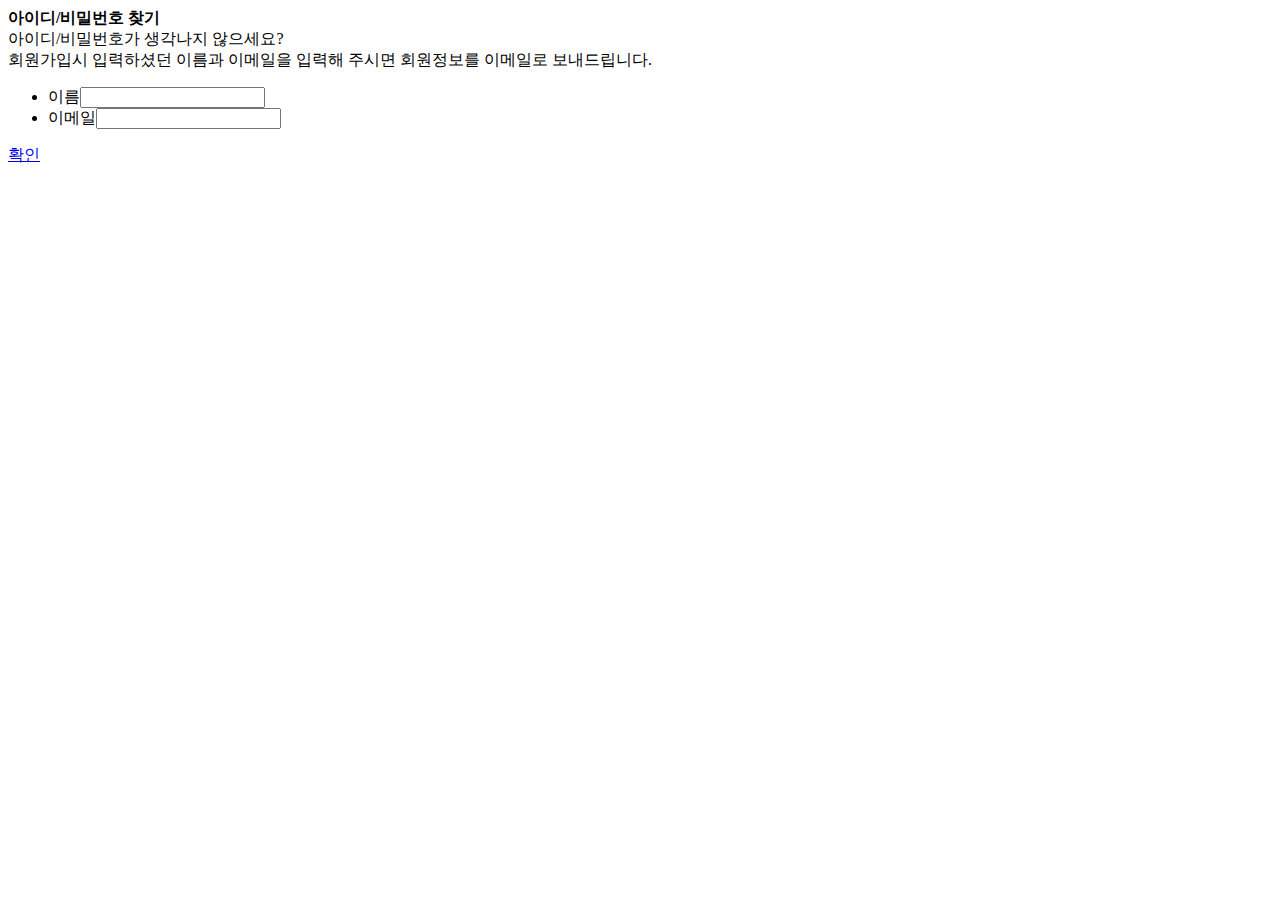
<file: member/src/main/resources/templates/sung/findIdPw.html>
<!DOCTYPE html>
<html lang="ko">
<head>
    <meta charset="UTF-8">
    <meta name="viewport" content="width=device-width, initial-scale=1.0">
    <title>find</title>
</head>
<body>
    <div>
        <div class="change">
           <div class="container col-md-6">
            <div class="row">
                
                <div class="h2 text-center"><strong>아이디/비밀번호 찾기</strong></div>
                <div class="h4 text-center">아이디/비밀번호가 생각나지 않으세요?</div>        

            </div>
                    <!-- Find Account : 아이디 찾기-->
            <div class="row">
               <form method="post" name="idsearch_form2" id="idsearch_form2"  onsubmit="idpwsearch(2);event.returnValue = false;">
                            <input type="hidden" name="find_mode" value="2">
                                    <div class="form-control mt-5">
                                        <div class="text-bg-info text-center">회원가입시 입력하셨던 이름과 이메일을 입력해 주시면 회원정보를 이메일로 보내드립니다.</div>
                                        <ul class="row">
                                            <li class="mt-5"><label for="email_name" class="form-label">이름</label><input type="text" class="form-control" id="email_name" name="name" onKeyDown="inputSendit(2);"></li>
                                            <li class="mt-5"><label for="email" class="form-label">이메일</label><input type="text" id="email" class="form-control" name="email" onKeyDown="inputSendit(2);"></li>
                                        </ul>
                                        <p class="btn btn-outline-primary  mt-3 d-grid gap-2"><a href="javascript:idpwsearch(2);">확인</a></p>
                                    </div>
                            </div>
                        </form> 
            </div>        
                
    
                   
            </div>
    </div> 
        </div>
        
    </div>
</body>
</html>
</file>
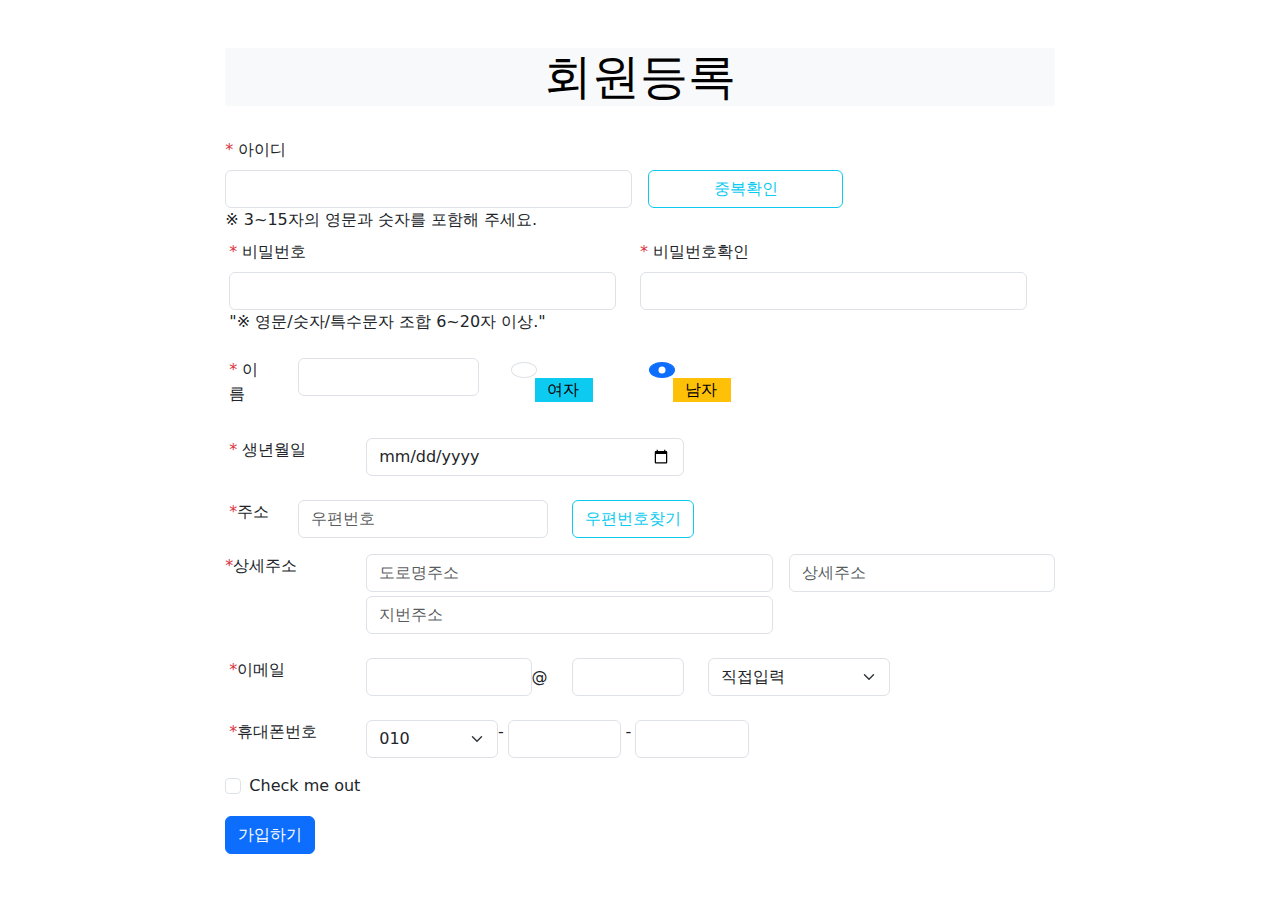
<file: member/src/main/resources/templates/sung/register.html>
<!DOCTYPE html>
<html lang="ko">
<head>
    <meta charset="UTF-8">
    <meta name="viewport" content="width=device-width, initial-scale=1.0">
    <title>회원등록</title>
    <link href="https://cdn.jsdelivr.net/npm/bootstrap@5.3.3/dist/css/bootstrap.min.css" rel="stylesheet" integrity="sha384-QWTKZyjpPEjISv5WaRU9OFeRpok6YctnYmDr5pNlyT2bRjXh0JMhjY6hW+ALEwIH" crossorigin="anonymous">
    <script src="https://cdn.jsdelivr.net/npm/bootstrap@5.3.3/dist/js/bootstrap.bundle.min.js" integrity="sha384-YvpcrYf0tY3lHB60NNkmXc5s9fDVZLESaAA55NDzOxhy9GkcIdslK1eN7N6jIeHz" crossorigin="anonymous"></script>
    <script src="//t1.daumcdn.net/mapjsapi/bundle/postcode/prod/postcode.v2.js"></script>
    
    
    
    <!-- <style>
        .hyphen{
            font-size:px;
            font-weight:bold;
             
        }
    
    </style> -->
</head>
<body>
    <div>
         <div class="container col-md-8 mt-5 change">
        <h1 class="display-5 text-center text-bg-light">회원등록</h1>
        <form class="row g-3 mt-3" name="join_form" method="post">
        <div class="col-md-6">
          <label for="id" class="form-label"><span class="text-danger">*</span> 아이디</label>
          <input type="text" class="form-control" id="id" name="id" th:value="${id}" >
          <span>※ 3~15자의 영문과 숫자를 포함해 주세요.</span>
          

          </div>
        <div class="col-md-6 mt-5 w-25" >
            <input type="button" class="btn btn-outline-info form-control" name="idchk" onClick="userChk();" value="중복확인">

        </div>
        <!--비밀번호-->
        <div class="row mt-2">
            <div class="col-md-6">
                <label for="pwd" class="form-label"><span class="text-danger">*</span> 비밀번호</label>
                <input type="password" class="form-control" id="pwd" name="pwd" onblur="text_chkpw();">
                <span style="color:red; display:none;" id="no_pw">※ 비밀번호 형식이 일치하지 않습니다.</span>
				<span style="color:blue; display:none;" id="ok_pw">※ 사용가능한 비밀번호 입니다.</span>
                <span>"※ 영문/숫자/특수문자 조합 6~20자 이상." </span>
            </div>
            <div class="col-md-6">
                <label for="pwdchk" class="form-label"><span class="text-danger">*</span> 비밀번호확인</label>
                <input type="password" class="form-control" id="pwdchk" name="pwdchk" onblur="multi_chkpw();">
                <span style="color:red; display:none;" id="no_multipw">※ 비밀번호가 일치하지 않습니다.</span>
                <span style="color:blue; display:none;" id="ok_multipw">※ 비밀번호가 일치 합니다.</span>
            </div>
        </div>
        <!-- 이름 -->
        <div class="row mt-4">
            <div class="col-md-1">
                <label for="name" class="form-label"><span class="text-danger">*</span> 이름</label>
            </div>
            <div class="col-md-3">
                <input type="text" class="form-control" id="name" name="name">
                    
            </div>
            <div class="col-md-5 d-flex" >
                <div class="row form-check mx-2">
                    <input class="form-check-input c" type="radio" id="w" name="radiobtn" value="female">
					<label class="form-check-label text-bg-info" for="w" >여자</label>		
                </div>
				<div class="row form-check mx-5">
                    <input class="form-check-input c" type="radio" id="m" name="radiobtn" value="male" checked >
					<label class="form-check-label text-bg-warning" for="m">남자</label>	
                </div>				
								
		    </div>
        </div>
        <!--생년월일-->
        <div class="row md-6 mt-4">
            <div class="col-md-2">
                <label for="birth" class="form-label"><span class="text-danger">*</span> 생년월일</label>
            </div>
            <div class="col-md-5 d-flex">
                <input type="date" class="form-control " name="birth" id="birth" placeholder="2019-05-20" >
                <!--<input type="button" class="form-control btn btn-outline-primary mx-3" value="입력">-->
            </div>
        </div>
        <!-- 주소 -->
        <div class="row mt-4 ">
            <div class="col-1">

                <label for="postcode" class="form-label"><span class="text-danger">*</span>주소</label>
            </div>
            <div class="col-md-4 ">
                
          <input type="text" class="form-control" id="postcode" name="postcode" readonly placeholder="우편번호">
          </div>
          <div class="col-md-3 ">
              <input type="button" class="btn btn-outline-info" onclick="sample4_execDaumPostcode()" value="우편번호찾기"/> 
          </div>
        </div>
        
          
        <div class="col-md-2">
            <label for="inputAddress2" class="form-label"><span class="text-danger">*</span>상세주소</label>

        </div>
        <div class="col-md-6 ">
            <input type="text" class="form-control" name="roadAddress" id="roadAddress"    placeholder="도로명주소">
            <input type="text" class="form-control mt-1" name="jibunAddres" id="jibunAddress" placeholder="지번주소">
        </div>
        <div class="col-md-4">
            <input type="text" class="form-control" id="detailAddress"  name="detailAddress" placeholder="상세주소">
            
        </div>
   
   
       <!--이메일-->
       <div class="row mt-4">  
         <div class="col-md-2">
        <label for="email" class="form-label"><span class="text-danger">*</span>이메일</label>
        </div>
        <div class="col-md-3 d-flex align-items-center ">
            <input type="text" class="form-control " id="emailName" name="emailName"><span >@</span>

        </div>
       
        <div class="col-md-2 d-flex ">
            <input type="text" class="form-control" name="email2" id="email2" >

        </div>
        <div class="col-md-3">
             <select  class="form-select" name="email2" id="email_sel" onchange="updateEmailInput()">
                <option value="">직접입력</option>
                <option value="naver.com">naver.com</option>
                <option value="hanmail.net">hanmail.net</option>
                <option value="nate.com">nate.com</option>
                <option value="paran.com">paran.com</option>
                <option value="empal.com">empal.com</option>
                <option value="hotmail.com">hotmail.com</option>
                <option value="gmail.com">gmail.com</option>
                <option value="dreamwiz.com">dreamwiz.com</option>
                <option value="lycos.co.kr">lycos.co.kr</option>
                <option value="yahoo.co.kr">yahoo.co.kr</option>
                <option value="korea.com">korea.com</option>
                <option value="hanmir.com">hanmir.com</option>
            </select>
        </div>
           
        
        
        </div>
        <!--휴대번호-->
        <div class="row mt-4">
            <div class="col-md-2">
                <label for="phone" class="form-label"><span class="text-danger">*</span>휴대폰번호</label>
            </div>
            <div class="col-md-6 d-flex align-text-center">
                <select name="phone1" id="" class="form-select">
                    <option value="010">010</option>
                    <option value="011">011</option>
                    <option value="016">016</option>
                    <option value="017">017</option>
                    <option value="018">018</option>
                    <option value="019">019</option>
                </select>
                <span class="hyphen">-</span>
				<input type="text" class="form-control mx-1" name="phone2" >
                <span class="hyphen">-</span>
				<input type="text" class="form-control mx-1" name="phone3">
            </div>
            
        </div>
    

        <div class="col-md-12">
          <div class="form-check">
            <input class="form-check-input" type="checkbox" id="Check"
            name="chked">
            <label class="form-check-label" for="gridCheck">
              Check me out
            </label>
          </div>
        </div>
        <div class="col-md-12 mb-5">
          <button type="submit" class="btn btn-primary" onclick="joinform_chk(event);">가입하기</button>
        </div>
      </form>
    </div>
    </div>
   
    
</body>
 

</html>
</file>
